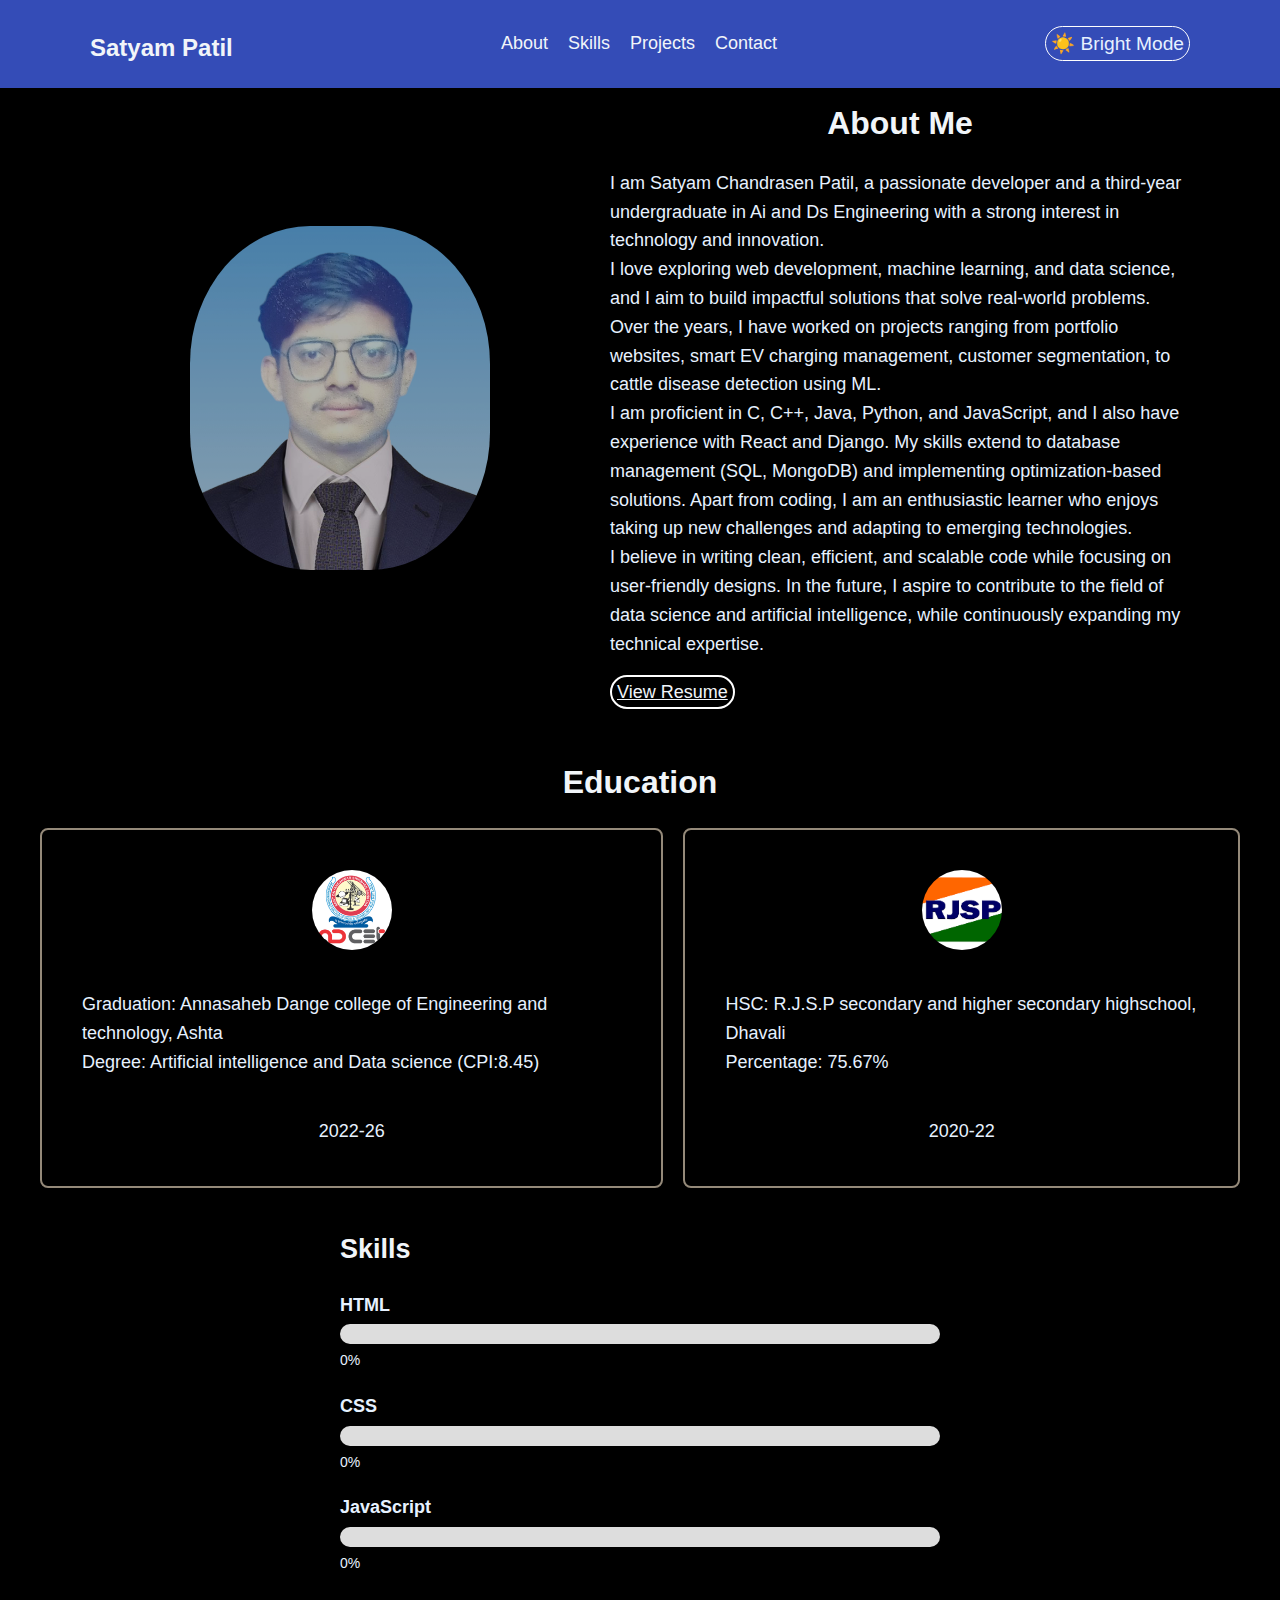
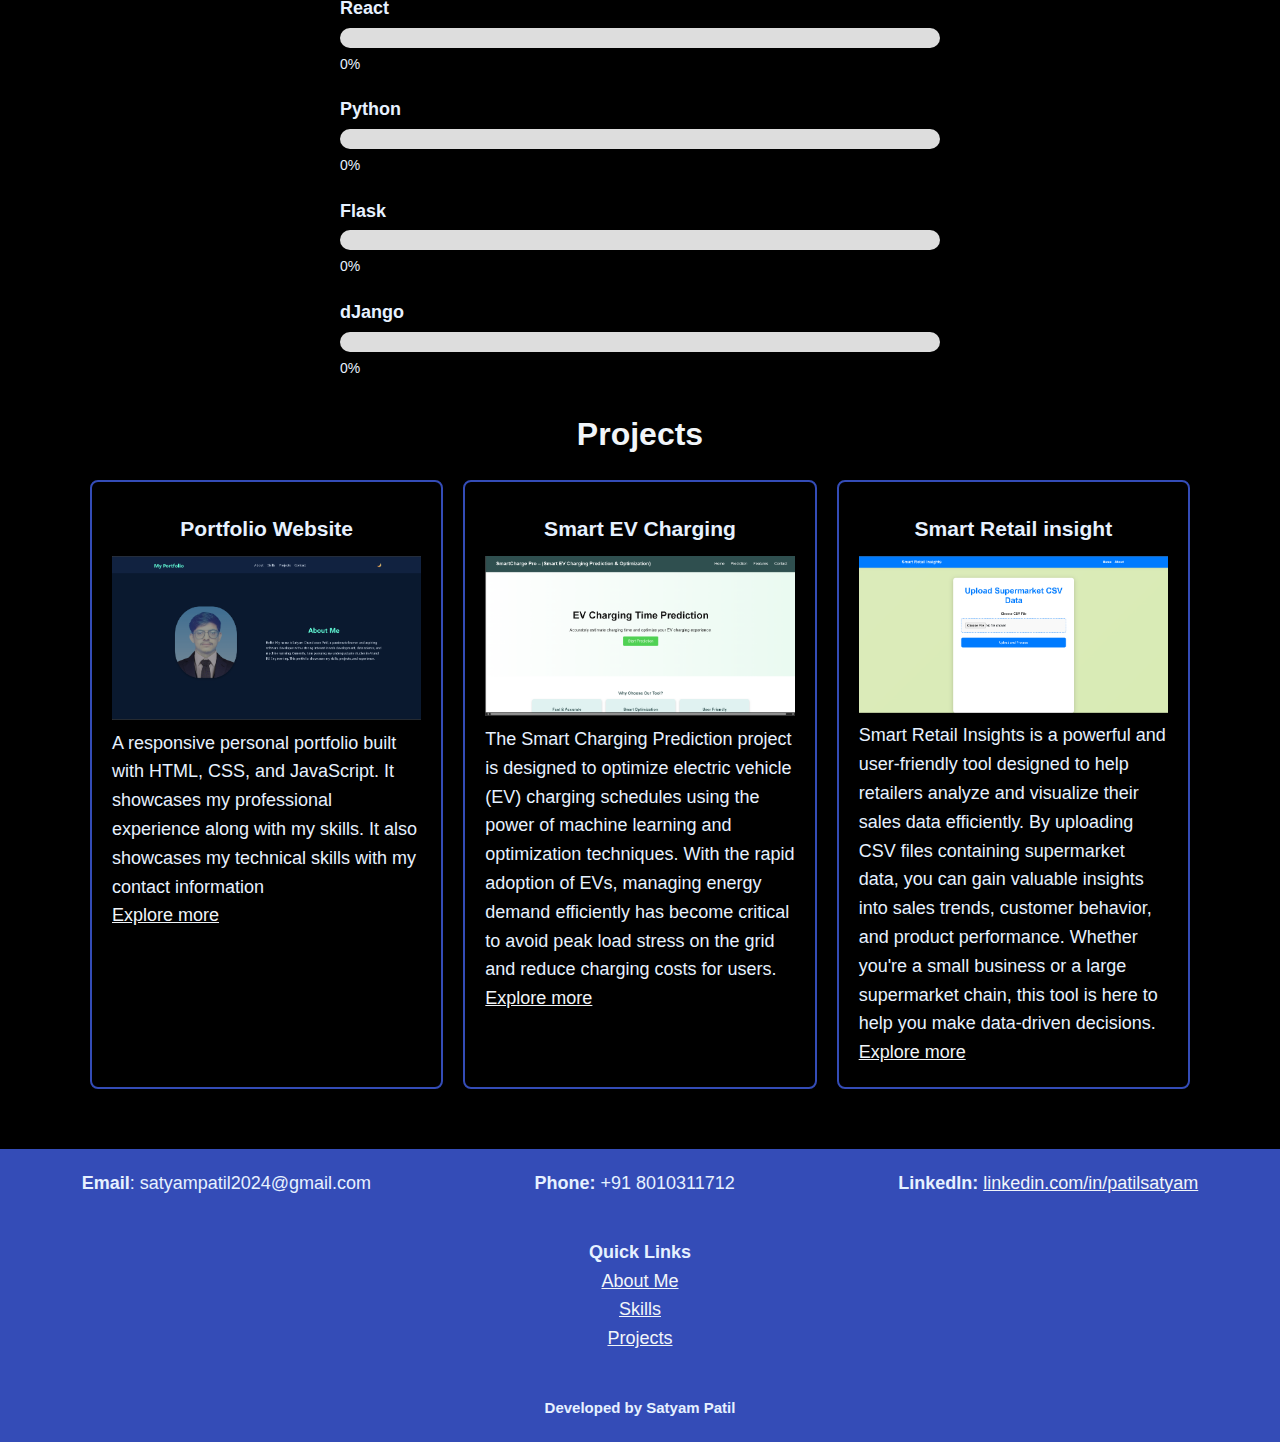
<file: index.html>
<!DOCTYPE html>
<html lang="en">
<head>
  <meta charset="utf-8" />
  <meta name="viewport" content="width=device-width,initial-scale=1" />
  <title>My Portfolio</title>
  <link rel="stylesheet" href="style.css" />
  
</head>
<body>
  <header class="site-header">
    <div class="container header-inner">
      <h1 class="logo"><a href="#">Satyam Patil</a></h1>
      <h1 class="logo-alt "><a href="#">Satyam</a></h1>

      <nav id="primary-navigation" class="nav" aria-label="Primary navigation">
        <ul class="nav-list">
          <li><a href="#about">About</a></li>
          <li><a href="#skills">Skills</a></li>
          <li><a href="#projects">Projects</a></li>
          <li><a href="#contact">Contact</a></li>
        </ul>
      </nav>

      <div class="controls">
        <!-- theme toggle: aria-pressed updated in JS -->
        <button id="theme-toggle" class="theme-toggle" aria-label="Toggle theme" aria-pressed="false" title="Toggle theme">☀️ Bright Mode</button>

        <!-- hamburger menu (visible on small screens) -->
        <button id="menu-toggle" class="menu-toggle" aria-label="Open menu" aria-expanded="false" title="Open menu">
          <span class="hamburger-line"></span>
          <span class="hamburger-line"></span>
          <span class="hamburger-line"></span>
        </button>
      </div>
    </div>
  </header>

  <main>
    <section id="about" class="section about">
  <div class="container about-inner">
    <!-- Left: Image -->
    <div class="about-image">
      <img src="assets\Photo_Satyam.jpg" alt="My Photo">
    </div>

    <!-- Right: Text -->
    <div class="about-text">
      <div class="info">
        <h2>About Me</h2>
      <p style="margin-bottom: 20px;">
        I am Satyam Chandrasen Patil, a passionate developer and a third-year undergraduate in Ai and Ds  Engineering with a strong interest in technology and innovation.
        <br/>I love exploring web development, machine learning, and data science, and I aim to build impactful solutions that solve real-world problems.
Over the years, I have worked on projects ranging from portfolio websites, smart EV charging management, customer segmentation, to cattle disease detection using ML.
<br/>  I am proficient in C, C++, Java, Python, and JavaScript, and I also have experience with React and Django.
My skills extend to database management (SQL, MongoDB) and implementing optimization-based solutions.
Apart from coding, I am an enthusiastic learner who enjoys taking up new challenges and adapting to emerging technologies.
<br/>I believe in writing clean, efficient, and scalable code while focusing on user-friendly designs.
In the future, I aspire to contribute to the field of data science and artificial intelligence, while continuously expanding my technical expertise.
        <div class="cvDownload">
          <a href="assets\Satyam_Resume.pdf" download="Satyam_Resume" style="margin-top: 20px; padding: 5px; border: 2px solid white; border-radius: 20px;">View Resume</a> 
        </div>
      </p>
      </div>
      
    </div>
  </div>
</section> 
<section class="section education" id = "education"> 
  <h2>Education</h2>
         <div class="edList">
          <div class="grad">
            <img src="assets\adcet-social.png" alt="This is institue logo">
            <p>Graduation: Annasaheb Dange college of Engineering and technology, Ashta <br/>Degree: Artificial intelligence and Data science (CPI:8.45)</p>
            <p>2022-26</p>
         </div>
         <div class="grad">
            <img src="assets\RJSP.png" alt="This is institue logo">
            <p>HSC: R.J.S.P secondary and higher secondary highschool, Dhavali <br/> 
             Percentage: 75.67%</p>
            <p>2020-22</p>
         </div> 
         </div>
</section>


<section id = "skills" class="skills-section">
    <h2>Skills</h2>

    <div class="skill">
      <div class="skill-name">HTML</div>
      <div class="progress-bar">
        <div class="progress" data-progress="90"></div>
      </div>
      <div class="percentage">0%</div>
    </div>

    <div class="skill">
      <div class="skill-name">CSS</div>
      <div class="progress-bar">
        <div class="progress" data-progress="80"></div>
      </div>
      <div class="percentage">0%</div>
    </div>

    <div class="skill">
      <div class="skill-name">JavaScript</div>
      <div class="progress-bar">
        <div class="progress" data-progress="70"></div>
      </div>
      <div class="percentage">0%</div>
    </div>

    <div class="skill">
      <div class="skill-name">React</div>
      <div class="progress-bar">
        <div class="progress" data-progress="75"></div>
      </div>
      <div class="percentage">0%</div>
    </div>
    <div class="skill">
      <div class="skill-name">Python</div>
      <div class="progress-bar">
        <div class="progress" data-progress="80"></div>
      </div>
      <div class="percentage">0%</div>
    </div>
    <div class="skill">
      <div class="skill-name">Flask</div>
      <div class="progress-bar">
        <div class="progress" data-progress="80"></div>
      </div>
      <div class="percentage">0%</div>
    </div>
    <div class="skill">
      <div class="skill-name">dJango</div>
      <div class="progress-bar">
        <div class="progress" data-progress="70"></div>
      </div>
      <div class="percentage">0%</div>
    </div>
  </section>



    <section id="projects" class="section projects">
      <div class="container">
        <h2>Projects</h2>
        <div class="projects-grid">
          <article class="project-card">
            <h3>Portfolio Website</h3> 
            <img src="assets\my_portfolio.png " width="100%" height="auto">
            <p>A responsive personal portfolio built with HTML, CSS, and JavaScript. It showcases my professional experience along with my skills. It also showcases my technical skills with my contact information</p> 
            <a href="https://github.com/Satyam-Private/My-Portfolio-.git">Explore more</a>

          </article>
          <article class="project-card">
            <h3>Smart EV Charging</h3>
            <img src="assets\SmartCharging.png" width="100%" height="auto">
            <p>The Smart Charging Prediction project is designed to optimize electric vehicle (EV) charging schedules using the power of machine learning and optimization techniques. With the rapid adoption of EVs, managing energy demand efficiently has become critical to avoid peak load stress on the grid and reduce charging costs for users.</p>
            <a href="https://github.com/Satyam-Private/Charge-Prediction-Optimization.git">Explore more</a>
          </article>
          <article class="project-card">
            <h3>Smart Retail insight</h3>
            <img src="assets\smartRetailInsight.png" width="100%" height="auto">
            <p>Smart Retail Insights is a powerful and user-friendly tool designed to help retailers analyze and visualize their sales data efficiently. By uploading CSV files containing supermarket data, you can gain valuable insights into sales trends, customer behavior, and product performance. Whether you're a small business or a large supermarket chain, this tool is here to help you make data-driven decisions.</p>
            <a href="https://github.com/Satyam-Private/Smart_retail_insight.git">Explore more</a>
          </article>
        </div>
      </div>
    </section>

    <section id="contact" class="section contact">
      
    </section>
  </main>

  <footer class="site-footer">
    <div class = "contact res" >
        <div class="mail"><p><b>Email</b>: satyampatil2024@gmail.com</p></div>
        <div class="phone"><p><b>Phone:</b> +91 8010311712</p></div>
        <div class="linkedIn"><p><b>LinkedIn:</b> <a href="www.linkedin.com/in/patilsatyam" target="_blank" rel="noopener">linkedin.com/in/patilsatyam</a></p></div>
      </div> 
      
    <div class="quickLinks res">
        <p style="font-weight: bold;">Quick Links</p>
        <p> <a href="#about">About Me</a></p> 
        <p> <a href="#skills">Skills</a></p>
        <p> <a href="#projects">Projects</a></p>
    </div>
    <div class="container">
      <small><b>Developed by Satyam Patil</b></small>
    </div>
  </footer>

  <script src="index.js"></script>
</body>
</html>
</file>
<file: style.css>
/* Reset */
* {
  margin: 0;
  padding: 0;
  box-sizing: border-box;
}

body {
  font-family: "Segoe UI", Arial, sans-serif;
  line-height: 1.6;
  background: #000000; 
  color: #e6f1ff;
  transition: background 0.4s, color 0.4s;
  font-size:large;
}
ul{ 
  list-style-type: none;
}
/* Container */
.container {
  width: 100%;
  max-width: 1100px;
  margin: auto;
}

/* Header */
.site-header {
  background: #344CB7;
  padding: 15px 0;
  position: static;
  top: 0;
  z-index: 10;
}

.header-inner {
  display: flex;
  align-items: center;
  justify-content: space-between;
}

.logo a {
  color: #f1f5f9;
  text-decoration: none;
  font-size: 1.5rem;
  font-weight: bold;
}

/* Nav */
.nav-list {
  display: flex;
  gap: 20px;
  list-style: none;
}

.nav-list a {
  color: #e6f1ff;
  text-decoration: none;
  transition: color 0.3s;
}

.nav-list a:hover {
  color: #f1f5f9;
}

/* Controls */
.controls {
  display: flex;
  gap: 10px;
  align-items: center;
}

.theme-toggle,
.menu-toggle {
  background: none;
  border: none;
  cursor: pointer;
  color: #e6f1ff;
  font-size: 1.2rem;
}
.light .menu-toggle{ 
  color: #ffffff;
}

.menu-toggle {
  display: none;
  flex-direction: column;
  gap: 4px;
}

.hamburger-line {
  width: 20px;
  height: 2px;
  background: #e6f1ff;
  display: block;
  border-radius: 2px;
}
.light .hamburger-line{ 
  background: #000000;
}
.theme-toggle{ 
  padding: 5px;
  border: 1px solid white;
  border-radius: 25px;
}

/* Sections */
.section {
  padding: 10px 0;
}

.section h2 {
  margin-bottom: 20px;
  font-size: 2rem;
  color: #f1f5f9;
  display: flex;
  justify-content: center;
} 
.photo{ 
    padding: 40px;
}

.skills-section h2{ 
  color: #f1f5f9;
}

/* Projects */
.projects-grid {
  display: grid;
  grid-template-columns: repeat(auto-fit, minmax(250px, 1fr));
  gap: 20px;
}

.project-card {
  /* background: #344CB7; */
  padding: 20px;
  border: 2px solid #344CB7;
  border-radius: 8px;
  transition: transform 0.3s, background 0.3s;
}

.project-card:hover {
  transform: translateY(-10px);
  box-shadow: 0 0 30px #344CB7;
}

/* Footer */
.site-footer {
  background: #344CB7;
  text-align: center;
  padding: 20px 0;
  margin-top: 30px;
}

.education .grad img{ 
  height: 80px;
  margin: 20px;
  border-radius: 59%  ;
  margin-right: 20px;
}
.education .grad p{ 
  margin: 20px;
}

.grad{ 
  display: flex;
  flex-direction: column;
  align-items: center;
  border: 2px solid #948979;
  /* background: #344CB7; */
  padding: 20px;
  border-radius: 8px;
  transition: transform 0.3s, background 0.3s;
} 


.grad:hover {
  transform: translateY(-10px);
  box-shadow: 0 0 30px #344CB7;
}
.edList{ 
  display: flex;
  justify-content: space-around;
  gap: 20px;
  
}

/* Light Theme */
.light {
  background: #ffffff;
  color: #222;
}

.light .theme-toggle{ 
  padding: 5px;
  color: #000000;
  border: 1px solid #344CB7;
  border-radius: 25px;
}

.light .site-header,
.light .site-footer {
  background: #f1f1f1;
  
}

.light .logo a {
  color: #344CB7;
}

.light .nav-list a {
  color: #222;
}
.light .about-text h2{ 
  color: #344CB7;
} 
.light .education h2{ 
  
color: #344CB7;
}
.light .skills-section h2{ 
  color: #344CB7;
}
.light .projects h2{ 
  color: #344CB7;
}
.light .grad{ 
    background: #f9f9f9;
  border: 2px solid #f1f5f9;
}
.light .grad:hover {
  background: #e6e6e6;
}
.light .project-card {
  background: #f9f9f9;
  border: 2px solid #f1f5f9;
}
.light .project-card:hover {
  background: #e6e6e6;
}
.light .projects .project-card a:link{ 
  color: #344CB7;
}
.light .projects .project-card a:visited{ 
  color: #344CB7;
}
.light .quickLinks a:link{ 
  color: #344CB7;
}
.light .quickLinks a:visited{ 
  color: #344CB7;
}
.light .site-footer a:link{ 
  color: #344CB7;
}
.light .site-footer a:visited{ 
  color: #344CB7;
}
/* About Section */
.about-inner {
  display: flex;
  align-items: center;
  justify-content: flex-start;
  gap: 20px;
  flex-wrap: wrap; /* Makes it responsive */
}

.about-image img {
    margin: 100px;
  width: 300px;
  height: auto;
  border-radius: 40%;
  filter: brightness(70%);
  box-shadow: 0 4px 8px rgba(0,0,0,0.3);
  transition: transform 0.3s;
}

.about-image img:hover {
  transform: scale(1.05);
}

.about-text {
  flex: 1;
}
.project-card h3{ 
    display: flex;
    justify-content: center;
    margin: 10px;
}

a:link{
    color: #f1f5f9;
}
a:visited{ 
    color: #f1f5f9;
}

.contact{ 
    display: flex; 
    justify-content: space-around;
}

.quickLinks{ 
    margin: 20px;
    padding: 20px;
}

.skills-section {
  max-width: 600px;
  margin: auto;
}

.skill {
  margin: 20px 0;
}

.skill-name {
  margin-bottom: 5px;
  font-weight: bold;
}

.progress-bar {
  width: 100%;
  background: #ddd;
  height: 20px;
  border-radius: 10px;
  overflow: hidden;
}

.progress {
  height: 100%;
  width: 0;
  background: linear-gradient(90deg, #DCD7C9, #344CB7);
  border-radius: 10px;
  transition: width 2s ease;
}

.percentage {
  margin-top: 5px;
  font-size: 14px;
}

.education{ 
  margin: 20px;
  padding: 20px;
}


.grad{ 
  display: flex;
} 


.logo-alt{ 
  display: none;
}
.light .logo-alt a{ 
  color: #344CB7;
}

.light .nav-list a{ 
  color: #FFFFFF;
}
@media (max-width: 768px) {
  *{ 
    margin: 1%;
  }
  .logo{ 
    display: none;
  }
  .logo-alt{ 
    display: inline;
  }
  .about-inner {
    flex-direction: column;
    text-align: center;
  }

  .about-image img {
    width: 180px;
    margin: 20px;
  }
}


/* Responsive */
@media (max-width: 768px) {
  
  .nav-list {
    position: absolute;
    top: 70px;
    right: 0;
    background: #112240;
    flex-direction: column;
    gap: 15px;
    padding: 20px;
    display: none;
  }
  .edList{  
    gap: 20px;
    display: flex;
    flex-direction: column;
  }
  .projects-grid {
  display: flex;
  flex-direction: column;
  /* grid-template-columns: repeat(auto-fit, minmax(250px, 1fr)); */
  gap: 20px;
}  
  .site-footer{ 
    display: flex;
    flex-direction: column;
  } 
  .contact{ 
    display: flex;
    flex-direction: column;
  }


  .nav-list.show {
    display: flex;
  }

  .menu-toggle {
    display: flex;
  }
}
</file>
